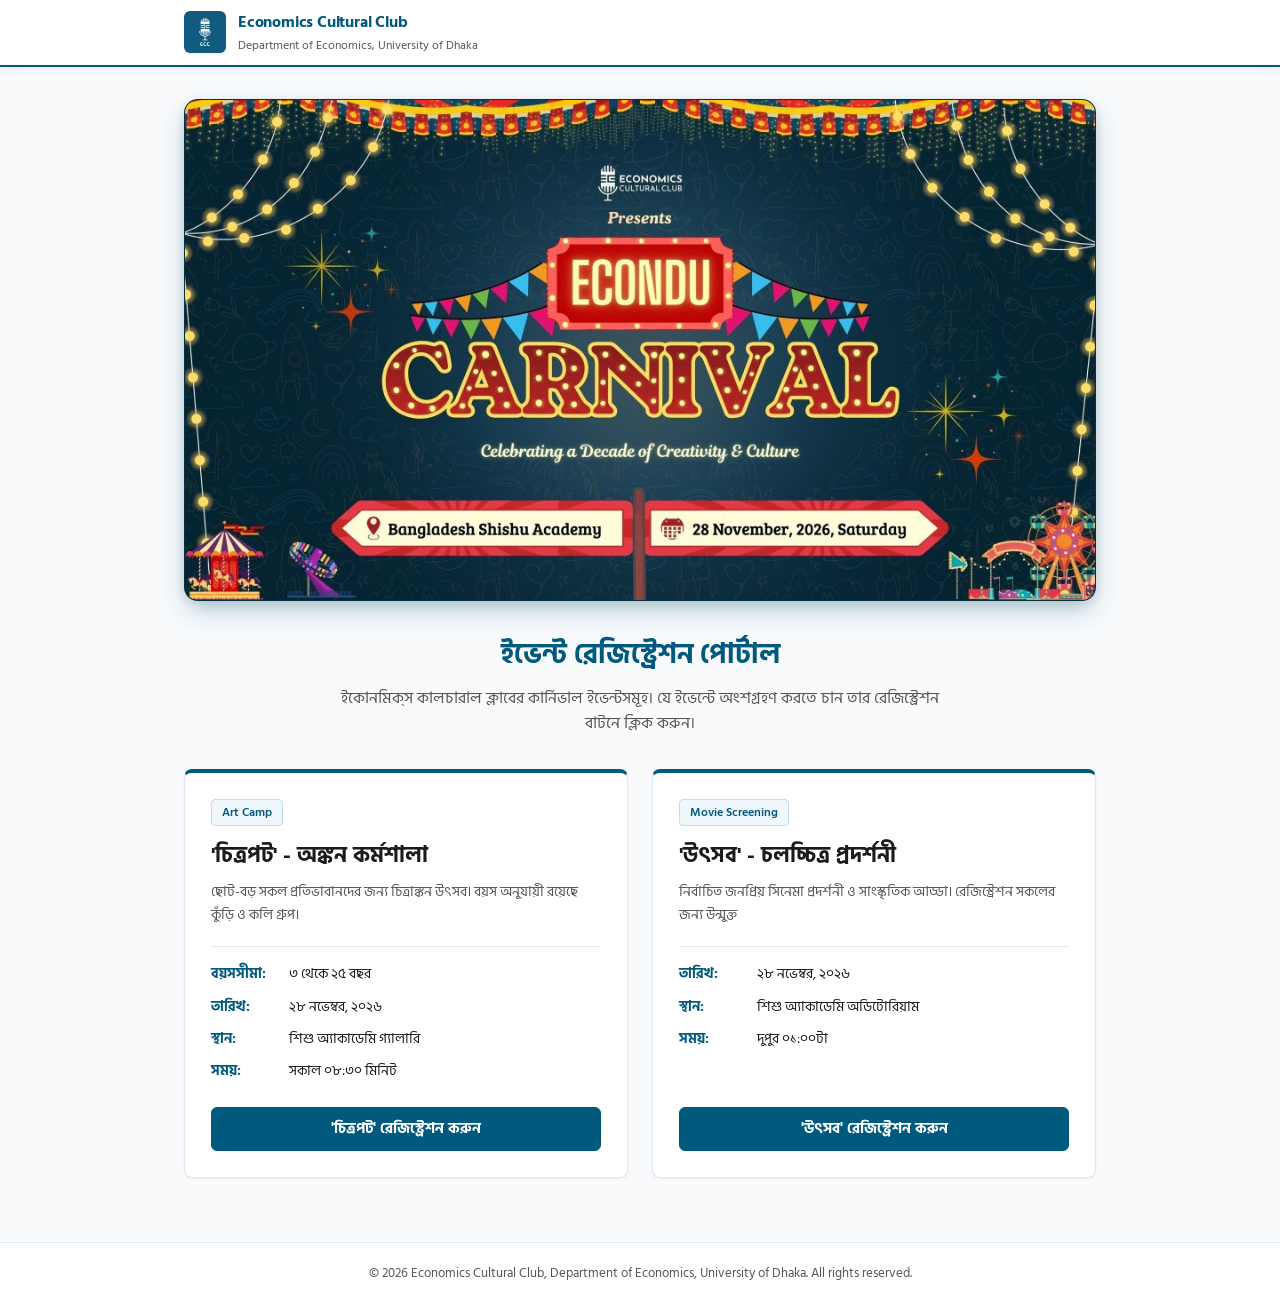
<file: index.html>
<!DOCTYPE html>
<html lang="bn">
<head>
  <meta charset="UTF-8">
  <meta name="viewport" content="width=device-width, initial-scale=1.0">
  <title>ইভেন্ট রেজিস্ট্রেশন পোর্টাল | Economics Cultural Club</title>
  
  <!-- Fonts: Kalpurush & Hind Siliguri -->
  <link rel="preconnect" href="https://fonts.maateen.me">
  <link href="https://fonts.maateen.me/kalpurush/font.css" rel="stylesheet">
  <link rel="preconnect" href="https://fonts.googleapis.com">
  <link rel="preconnect" href="https://fonts.gstatic.com" crossorigin>
  <link href="https://fonts.googleapis.com/css2?family=Hind+Siliguri:wght@400;500;600;700&display=swap" rel="stylesheet">
  
  <link rel="stylesheet" href="style.css">
  <link rel="icon" type="image/png" href="ecc-logo.png">
</head>
<body>

  <!-- Header -->
  <header class="site-header">
    <div class="header-container">
      <div class="brand-block">
        <img src="ecc-logo.png" alt="ECC Logo" class="brand-logo-img" />
        <div>
          <div class="brand-title">Economics Cultural Club</div>
          <div class="brand-subtitle">Department of Economics, University of Dhaka</div>
        </div>
      </div>
    </div>
  </header>

  <!-- Main Container -->
  <main class="main-content">
    <section class="view-section active">

      <!-- Hero Section with Header Banner & Depth Effect -->
      <div class="hero-banner-wrapper">
        <img src="hero-banner.jpg" alt="EconDU Carnival - Economics Cultural Club" class="hero-banner-img" />
      </div>

      <div class="menu-header" style="text-align: center; margin-bottom: 32px;">
        <h2 style="font-size: 28px; margin-bottom: 8px;">ইভেন্ট রেজিস্ট্রেশন পোর্টাল</h2>
        <p style="font-size: 16px; max-width: 620px; margin: 0 auto; color: var(--color-text-muted);">
          ইকোনমিক্&zwnj;স কালচারাল ক্লাবের কার্নিভাল ইভেন্টসমূহ। যে ইভেন্টে অংশগ্রহণ করতে চান তার রেজিস্ট্রেশন বাটনে ক্লিক করুন।
        </p>
      </div>

      <div class="events-grid">
        <!-- Event 1: Art Camp 'চিত্রপট' -->
        <article class="event-card">
          <div>
            <span class="event-tag">Art Camp</span>
            <h3>'চিত্রপট' - অঙ্কন কর্মশালা</h3>
            <p class="event-desc">
              ছোট-বড় সকল প্রতিভাবানদের জন্য চিত্রাঙ্কন উৎসব। বয়স অনুযায়ী রয়েছে কুঁড়ি ও কলি গ্রুপ।
            </p>
            <ul class="event-meta-list">
              <li><strong>বয়সসীমা:</strong> ৩ থেকে ২৫ বছর</li>
              <li><strong>তারিখ:</strong> ২৮ নভেম্বর, ২০২৬</li>
              <li><strong>স্থান:</strong> শিশু অ্যাকাডেমি গ্যালারি</li>
              <li><strong>সময়:</strong> সকাল ০৮:৩০ মিনিট</li>
            </ul>
          </div>
          <a href="artcamp/" class="btn btn-accent btn-full" style="text-decoration: none;">
            'চিত্রপট' রেজিস্ট্রেশন করুন
          </a>
        </article>

        <!-- Event 2: Movie Screening 'উৎসব' -->
        <article class="event-card" id="card-movie-screening">
          <div>
            <span class="event-tag">Movie Screening</span>
            <h3>'উৎসব' - চলচ্চিত্র প্রদর্শনী</h3>
            <p class="event-desc">
              নির্বাচিত জনপ্রিয় সিনেমা প্রদর্শনী ও সাংস্কৃতিক আড্ডা। রেজিস্ট্রেশন সকলের জন্য উন্মুক্ত
            </p>
            <ul class="event-meta-list">
              <li><strong>তারিখ:</strong> ২৮ নভেম্বর, ২০২৬</li>
              <li><strong>স্থান:</strong> শিশু অ্যাকাডেমি অডিটোরিয়াম</li>
              <li><strong>সময়:</strong> দুপুর ০১:০০টা</li>
            </ul>
          </div>
          <a href="https://www.tikitor.net/events/eccdu-utshob" class="btn btn-primary btn-full" style="text-decoration: none;">
            'উৎসব' রেজিস্ট্রেশন করুন
          </a>
        </article>
      </div>
    </section>
  </main>

  <!-- Footer -->
  <footer class="site-footer">
    <div>&copy; 2026 Economics Cultural Club, Department of Economics, University of Dhaka. All rights reserved.</div>
  </footer>

</body>
</html>
</file>
<file: style.css>
/* ==========================================================================
   Economics Cultural Club - Event Registration Stylesheet
   Font: Kalpurush
   Color Palette:
   - Primary: #005A7E (ECC Deep Blue/Teal)
   - Neutral Dark: #1B1B1B (Deep Charcoal)
   - Surface: #FFFFFF (White)
   ========================================================================== */

:root {
  --font-sans: 'Kalpurush', 'Hind Siliguri', -apple-system, BlinkMacSystemFont, 'Segoe UI', Roboto, Helvetica, Arial, sans-serif;
  --font-mono: ui-monospace, SFMono-Regular, Menlo, Monaco, Consolas, monospace;

  /* ECC Official Theme Colors */
  --color-primary: #005A7E;
  --color-primary-hover: #004562;
  --color-primary-light: #f0f7fa;
  --color-primary-border: #bce0ed;

  --color-text-main: #1B1B1B;
  --color-text-muted: #555555;
  --color-text-subtle: #888888;

  --color-bg: #f8fafc;
  --color-surface: #FFFFFF;
  --color-surface-subtle: #f1f5f9;
  --color-border: #e2e8f0;
  --color-border-hover: #cbd5e1;

  /* Accent (Primary ECC) */
  --color-accent: #005A7E;
  --color-accent-hover: #004562;
  --color-accent-light: #f0f7fa;
  --color-accent-border: #bce0ed;

  /* Functional status */
  --color-success: #15803d;
  --color-success-bg: #f0fdf4;
  --color-error: #b91c1c;
  --color-error-bg: #fef2f2;

  --radius-sm: 4px;
  --radius-md: 6px;
  --radius-lg: 8px;
  --shadow-subtle: 0 1px 3px 0 rgba(0, 0, 0, 0.05), 0 1px 2px -1px rgba(0, 0, 0, 0.05);
  --shadow-card: 0 4px 6px -1px rgba(0, 0, 0, 0.04), 0 2px 4px -2px rgba(0, 0, 0, 0.04);
}

*, *::before, *::after {
  box-sizing: border-box;
  margin: 0;
  padding: 0;
}

body {
  font-family: var(--font-sans);
  background-color: var(--color-bg);
  color: var(--color-text-main);
  line-height: 1.6;
  -webkit-font-smoothing: antialiased;
  min-height: 100vh;
  display: flex;
  flex-direction: column;
}

/* Tabular Numbers */
.tabular-nums, .num, .fee-amount, .age-badge, .badge {
  font-variant-numeric: tabular-nums;
}

/* Header & Nav */
.site-header {
  background-color: var(--color-surface);
  border-bottom: 2px solid var(--color-primary);
  position: sticky;
  top: 0;
  z-index: 40;
  box-shadow: 0 2px 8px rgba(0, 90, 126, 0.08);
}

.header-container {
  max-width: 960px;
  margin: 0 auto;
  padding: 10px 24px;
  display: flex;
  align-items: center;
  justify-content: space-between;
}

.brand-block {
  display: flex;
  align-items: center;
  gap: 12px;
}

.brand-logo-img {
  width: 42px;
  height: 42px;
  border-radius: var(--radius-md);
  object-fit: cover;
  box-shadow: 0 1px 3px rgba(0, 0, 0, 0.1);
}

.brand-title {
  font-size: 16px;
  font-weight: 700;
  color: var(--color-primary);
  letter-spacing: -0.2px;
}

.brand-subtitle {
  font-size: 12px;
  color: var(--color-text-muted);
}

/* User Account Bar in Header */
.user-account-bar {
  display: flex;
  align-items: center;
  gap: 12px;
}

.user-profile {
  display: flex;
  align-items: center;
  gap: 8px;
  background-color: var(--color-surface-subtle);
  padding: 4px 10px 4px 4px;
  border-radius: 9999px;
  border: 1px solid var(--color-border);
}

.user-avatar {
  width: 28px;
  height: 28px;
  border-radius: 50%;
  object-fit: cover;
  background-color: var(--color-primary);
  display: flex;
  align-items: center;
  justify-content: center;
  font-size: 11px;
  font-weight: 600;
  color: #fff;
}

.user-details {
  display: flex;
  flex-direction: column;
}

.user-name {
  font-size: 13px;
  font-weight: 600;
  color: var(--color-text-main);
  line-height: 1.2;
}

.user-email {
  font-size: 11px;
  color: var(--color-text-muted);
  line-height: 1.2;
}

.btn-signout {
  background: transparent;
  border: 1px solid var(--color-border);
  padding: 5px 12px;
  font-size: 13px;
  font-weight: 600;
  border-radius: var(--radius-md);
  color: var(--color-text-muted);
  cursor: pointer;
  font-family: inherit;
  transition: all 0.15s ease;
}

.btn-signout:hover {
  background-color: var(--color-surface-subtle);
  color: var(--color-error);
  border-color: var(--color-error);
}

/* Main Content Layout */
.main-content {
  flex: 1;
  max-width: 960px;
  width: 100%;
  margin: 0 auto;
  padding: 32px 24px 64px;
}

/* View Sections */
.view-section {
  display: none;
  animation: fadeIn 0.2s ease forwards;
}

.view-section.active {
  display: block;
}

@keyframes fadeIn {
  from { opacity: 0; transform: translateY(4px); }
  to { opacity: 1; transform: translateY(0); }
}

/* Login State View */
.auth-container {
  max-width: 440px;
  margin: 48px auto;
  background-color: var(--color-surface);
  border: 1px solid var(--color-border);
  border-radius: var(--radius-lg);
  padding: 36px 32px;
  box-shadow: 0 4px 12px rgba(0, 90, 126, 0.08);
  text-align: center;
}

.auth-logo-wrapper {
  margin-bottom: 16px;
}

.auth-logo-img {
  width: 68px;
  height: 68px;
  border-radius: var(--radius-lg);
  object-fit: contain;
  box-shadow: 0 2px 8px rgba(0, 90, 126, 0.15);
}

.auth-header h1 {
  font-size: 22px;
  font-weight: 700;
  margin-bottom: 6px;
  color: var(--color-primary);
}

.auth-header p {
  font-size: 14px;
  color: var(--color-text-muted);
  margin-bottom: 24px;
}

.auth-note {
  font-size: 12px;
  color: var(--color-text-subtle);
  margin-top: 20px;
  line-height: 1.5;
}

/* Hero Banner on Events Bridge Page */
.hero-banner-wrapper {
  margin-bottom: 32px;
  border-radius: 14px;
  overflow: hidden;
  box-shadow: 0 12px 30px -4px rgba(0, 90, 126, 0.28), 0 4px 12px rgba(0, 0, 0, 0.12);
  border: 1px solid rgba(0, 90, 126, 0.15);
  background-color: #072a38;
  position: relative;
  transition: transform 0.2s ease, box-shadow 0.2s ease;
}

.hero-banner-wrapper:hover {
  transform: translateY(-2px);
  box-shadow: 0 16px 36px -4px rgba(0, 90, 126, 0.35), 0 6px 16px rgba(0, 0, 0, 0.15);
}

.hero-banner-img {
  width: 100%;
  height: auto;
  display: block;
  object-fit: cover;
}

/* Main Menu View */
.menu-header {
  margin-bottom: 28px;
  text-align: left;
}

.menu-header h2 {
  font-size: 26px;
  font-weight: 700;
  color: var(--color-primary);
  margin-bottom: 4px;
}

.menu-header p {
  color: var(--color-text-muted);
  font-size: 15px;
}

.events-grid {
  display: grid;
  grid-template-columns: repeat(auto-fit, minmax(320px, 1fr));
  gap: 24px;
}

.events-grid > .event-card:only-child {
  max-width: 520px;
  width: 100%;
  margin: 0 auto;
}

.event-card {
  background-color: var(--color-surface);
  border: 1px solid var(--color-border);
  border-radius: var(--radius-lg);
  padding: 26px;
  box-shadow: var(--shadow-subtle);
  display: flex;
  flex-direction: column;
  justify-content: space-between;
  transition: all 0.2s ease;
  border-top: 4px solid var(--color-primary);
}

.event-card:hover {
  border-color: var(--color-primary-border);
  border-top-color: var(--color-primary);
  box-shadow: 0 8px 20px rgba(0, 90, 126, 0.1);
  transform: translateY(-2px);
}

.event-tag {
  display: inline-block;
  font-size: 12px;
  font-weight: 600;
  color: var(--color-primary);
  background-color: var(--color-primary-light);
  border: 1px solid var(--color-primary-border);
  padding: 3px 10px;
  border-radius: var(--radius-sm);
  margin-bottom: 12px;
}

.event-card h3 {
  font-size: 22px;
  font-weight: 700;
  color: var(--color-text-main);
  margin-bottom: 8px;
}

.event-card .event-desc {
  font-size: 14px;
  color: var(--color-text-muted);
  margin-bottom: 20px;
  line-height: 1.6;
}

.event-meta-list {
  list-style: none;
  font-size: 14px;
  color: var(--color-text-main);
  margin-bottom: 24px;
  display: flex;
  flex-direction: column;
  gap: 10px;
  border-top: 1px solid var(--color-border);
  padding-top: 16px;
}

.event-meta-list li {
  display: flex;
  align-items: baseline;
  gap: 8px;
}

.event-meta-list li strong {
  color: var(--color-primary);
  min-width: 70px;
}

/* Forms Common Layout */
.form-card {
  background-color: var(--color-surface);
  border: 1px solid var(--color-border);
  border-radius: var(--radius-lg);
  padding: 32px;
  box-shadow: var(--shadow-card);
}

.form-top-nav {
  display: flex;
  align-items: center;
  justify-content: space-between;
  margin-bottom: 24px;
  padding-bottom: 18px;
  border-bottom: 1px solid var(--color-border);
}

/* Highlighted Prominent Back Button */
.btn-back {
  background-color: var(--color-primary);
  color: #ffffff !important;
  border: 1px solid var(--color-primary);
  font-size: 14px;
  font-weight: 700;
  cursor: pointer;
  display: inline-flex;
  align-items: center;
  gap: 8px;
  padding: 8px 18px;
  border-radius: var(--radius-md);
  box-shadow: 0 2px 6px rgba(0, 90, 126, 0.2);
  transition: all 0.2s ease;
  font-family: inherit;
}

.btn-back:hover {
  background-color: var(--color-primary-hover);
  border-color: var(--color-primary-hover);
  transform: translateX(-3px);
  box-shadow: 0 4px 10px rgba(0, 90, 126, 0.3);
}

.form-title-group h2 {
  font-size: 24px;
  font-weight: 700;
  color: var(--color-primary);
  margin-bottom: 4px;
}

.form-title-group p {
  font-size: 14px;
  color: var(--color-text-muted);
}

.form-grid {
  display: grid;
  grid-template-columns: 1fr;
  gap: 20px;
  margin-top: 24px;
}

@media (min-width: 640px) {
  .form-grid-2 {
    grid-template-columns: 1fr 1fr;
  }
}

.form-group {
  display: flex;
  flex-direction: column;
  gap: 6px;
}

.form-group.full-width {
  grid-column: 1 / -1;
}

.form-label {
  font-size: 14px;
  font-weight: 700;
  color: var(--color-text-main);
  display: flex;
  align-items: center;
  justify-content: space-between;
}

.form-label .label-sub {
  font-size: 12px;
  font-weight: 400;
  color: var(--color-text-muted);
}

.form-control {
  height: 42px;
  padding: 0 12px;
  font-size: 14px;
  font-family: inherit;
  color: var(--color-text-main);
  background-color: #fff;
  border: 1px solid var(--color-border);
  border-radius: var(--radius-md);
  transition: border-color 0.15s ease, box-shadow 0.15s ease;
}

.form-control:focus {
  outline: none;
  border-color: var(--color-primary);
  box-shadow: 0 0 0 2px var(--color-primary-border);
}

.form-control::placeholder {
  color: var(--color-text-muted);
  opacity: 0.75;
}

.form-control:read-only,
.form-control:disabled {
  background-color: var(--color-surface-subtle);
  color: var(--color-text-muted);
  cursor: not-allowed;
  border-color: var(--color-border);
}

/* Radio / Gender Options */
.radio-group {
  display: flex;
  gap: 16px;
  align-items: center;
  height: 42px;
}

.radio-label {
  display: flex;
  align-items: center;
  gap: 6px;
  font-size: 14px;
  cursor: pointer;
  color: var(--color-text-main);
}

.radio-label input[type="radio"] {
  accent-color: var(--color-primary);
  cursor: pointer;
}

/* Age Calculation Input with Badge */
.age-input-wrapper {
  position: relative;
  display: flex;
  align-items: center;
}

.age-input-wrapper .form-control {
  padding-right: 120px;
}

.age-status-badge {
  position: absolute;
  right: 8px;
  font-size: 12px;
  padding: 2px 8px;
  border-radius: var(--radius-sm);
  background-color: var(--color-surface-subtle);
  color: var(--color-text-muted);
  border: 1px solid var(--color-border);
}

.age-status-badge.valid {
  background-color: var(--color-success-bg);
  color: var(--color-success);
  border-color: #bbf7d0;
}

.age-status-badge.invalid {
  background-color: var(--color-error-bg);
  color: var(--color-error);
  border-color: #fecaca;
}

/* Custom Group Selection Cards (Art-camp) */
.group-options {
  display: grid;
  grid-template-columns: 1fr;
  gap: 14px;
  margin-top: 6px;
}

@media (min-width: 640px) {
  .group-options {
    grid-template-columns: repeat(2, 1fr);
  }
}

.group-card {
  position: relative;
  border: 1px solid var(--color-border);
  border-radius: var(--radius-md);
  padding: 16px;
  background-color: #fff;
  cursor: pointer;
  transition: all 0.15s ease;
  display: flex;
  flex-direction: column;
  justify-content: space-between;
}

.group-card:hover:not(.disabled) {
  border-color: var(--color-primary);
  background-color: var(--color-primary-light);
}

.group-card.selected {
  border-color: var(--color-primary);
  background-color: var(--color-primary-light);
  box-shadow: 0 0 0 2px var(--color-primary);
}

.group-card.disabled {
  opacity: 0.5;
  background-color: var(--color-surface-subtle);
  border-color: var(--color-border);
  cursor: not-allowed;
  pointer-events: none;
}

.group-card-header {
  display: flex;
  align-items: flex-start;
  justify-content: space-between;
  margin-bottom: 8px;
}

.group-title {
  font-size: 16px;
  font-weight: 700;
  color: var(--color-text-main);
  line-height: 1.3;
}

.group-age-badge {
  font-size: 12px;
  font-weight: 600;
  color: var(--color-text-muted);
  background-color: var(--color-surface-subtle);
  padding: 2px 6px;
  border-radius: var(--radius-sm);
  border: 1px solid var(--color-border);
  white-space: nowrap;
}

.group-card.selected .group-age-badge {
  background-color: #fff;
  border-color: var(--color-primary-border);
  color: var(--color-primary);
}

.group-meta {
  font-size: 13px;
  color: var(--color-text-muted);
  margin-bottom: 12px;
}

.group-fee {
  font-size: 17px;
  font-weight: 700;
  color: var(--color-text-main);
  border-top: 1px dashed var(--color-border);
  padding-top: 8px;
  margin-top: auto;
}

.group-card.selected .group-fee {
  color: var(--color-primary);
  border-top-color: var(--color-primary-border);
}

/* Fee Display Block */
.fee-summary-box {
  background-color: var(--color-primary-light);
  border: 1px solid var(--color-primary-border);
  border-radius: var(--radius-md);
  padding: 16px 20px;
  display: flex;
  align-items: center;
  justify-content: space-between;
}

.fee-summary-label {
  font-size: 15px;
  font-weight: 700;
  color: var(--color-primary);
}

.fee-summary-note {
  font-size: 13px;
  color: var(--color-text-muted);
}

.fee-summary-val {
  font-size: 24px;
  font-weight: 800;
  color: var(--color-primary);
  letter-spacing: -0.5px;
}

/* Shared Payment Details Section */
.payment-section {
  margin-top: 32px;
  border-top: 1px solid var(--color-border);
  padding-top: 24px;
}

.payment-header-flex {
  display: flex;
  flex-direction: column;
  gap: 12px;
  margin-bottom: 20px;
}

@media (min-width: 640px) {
  .payment-header-flex {
    flex-direction: row;
    align-items: center;
    justify-content: space-between;
  }
}

.payment-fee-badge {
  background-color: var(--color-primary-light);
  border: 2px solid var(--color-primary);
  border-radius: var(--radius-md);
  padding: 8px 18px;
  display: inline-flex;
  align-items: baseline;
  gap: 8px;
  box-shadow: 0 2px 6px rgba(0, 90, 126, 0.1);
}

.payment-fee-badge .fee-label {
  font-size: 13px;
  font-weight: 700;
  color: var(--color-text-muted);
}

.payment-fee-badge .fee-value {
  font-size: 26px;
  font-weight: 800;
  color: var(--color-primary);
  letter-spacing: -0.5px;
}

.payment-grid-2 {
  display: grid;
  grid-template-columns: 1fr;
  gap: 16px;
}

@media (min-width: 640px) {
  .payment-grid-2 {
    grid-template-columns: 1fr 1fr;
  }
}

/* Large Center QR Container */
.qr-large-container {
  margin-top: 20px;
  border: 1px solid var(--color-border);
  border-radius: var(--radius-md);
  background-color: #fff;
  padding: 20px;
  display: flex;
  flex-direction: column;
  align-items: center;
  justify-content: center;
  text-align: center;
  box-shadow: var(--shadow-subtle);
}

.qr-large-wrapper {
  width: 280px;
  max-width: 100%;
  background-color: #fff;
  border: 2px solid var(--color-primary-border);
  border-radius: var(--radius-md);
  padding: 10px;
  display: flex;
  align-items: center;
  justify-content: center;
  overflow: hidden;
  margin-bottom: 10px;
  box-shadow: 0 4px 12px rgba(0, 90, 126, 0.08);
}

.qr-large-wrapper img {
  width: 100%;
  height: auto;
  object-fit: contain;
  display: block;
}

.qr-large-caption {
  font-size: 14px;
  font-weight: 700;
  color: var(--color-primary);
  margin-top: 4px;
}

.section-title {
  font-size: 18px;
  font-weight: 700;
  color: var(--color-primary);
  margin-bottom: 4px;
}

.section-desc {
  font-size: 14px;
  color: var(--color-text-muted);
}

.payment-grid {
  display: grid;
  grid-template-columns: 1fr;
  gap: 16px;
}

@media (min-width: 768px) {
  .payment-grid {
    grid-template-columns: 1fr 1fr auto;
  }
}

.payment-card {
  background-color: #fff;
  border: 1px solid var(--color-border);
  border-radius: var(--radius-md);
  padding: 18px;
}

.payment-card-title {
  font-size: 13px;
  font-weight: 700;
  text-transform: uppercase;
  letter-spacing: 0.5px;
  color: var(--color-primary);
  margin-bottom: 12px;
  display: flex;
  align-items: center;
  justify-content: space-between;
  border-bottom: 1px solid var(--color-border);
  padding-bottom: 6px;
}

.payment-details-list {
  display: flex;
  flex-direction: column;
  gap: 7px;
  font-size: 13px;
}

.payment-row {
  display: flex;
  justify-content: space-between;
  gap: 8px;
}

.payment-row span:first-child {
  color: var(--color-text-muted);
}

.payment-row span:last-child {
  font-weight: 600;
  color: var(--color-text-main);
  text-align: right;
}

.copy-pill {
  background-color: var(--color-primary-light);
  border: 1px solid var(--color-primary-border);
  border-radius: var(--radius-sm);
  padding: 2px 8px;
  font-size: 12px;
  font-family: var(--font-mono);
  cursor: pointer;
  display: inline-flex;
  align-items: center;
  gap: 4px;
  color: var(--color-primary);
  font-weight: 600;
  transition: all 0.15s ease;
}

.copy-pill:hover {
  background-color: var(--color-primary);
  color: #fff;
}

/* QR Code Container */
.qr-container {
  min-width: 170px;
  display: flex;
  flex-direction: column;
  align-items: center;
  justify-content: center;
  border: 1px solid var(--color-border);
  border-radius: var(--radius-md);
  background-color: #fff;
  padding: 14px;
  text-align: center;
}

.qr-image-wrapper {
  width: 140px;
  height: 140px;
  background-color: #fff;
  border: 1px solid var(--color-border);
  border-radius: var(--radius-sm);
  display: flex;
  align-items: center;
  justify-content: center;
  overflow: hidden;
  margin-bottom: 8px;
  position: relative;
}

.qr-image-wrapper img {
  width: 100%;
  height: 100%;
  object-fit: contain;
}

.qr-caption {
  font-size: 12px;
  font-weight: 700;
  color: var(--color-primary);
}

/* Verification inputs */
.verification-box {
  margin-top: 18px;
  background-color: var(--color-primary-light);
  border: 1px solid var(--color-primary-border);
  border-radius: var(--radius-md);
  padding: 18px;
}

@media (min-width: 768px) {
  .form-grid-3 {
    grid-template-columns: 1fr 1fr 1fr;
  }
}

/* Buttons */
.btn {
  display: inline-flex;
  align-items: center;
  justify-content: center;
  gap: 8px;
  height: 44px;
  padding: 0 20px;
  font-size: 15px;
  font-weight: 700;
  border-radius: var(--radius-md);
  border: 1px solid transparent;
  cursor: pointer;
  transition: all 0.15s ease;
  font-family: inherit;
}

.btn-primary {
  background-color: var(--color-primary);
  color: #fff;
  border-color: var(--color-primary);
}

.btn-primary:hover:not(:disabled) {
  background-color: var(--color-primary-hover);
}

.btn-primary:disabled {
  opacity: 0.5;
  cursor: not-allowed;
}

.btn-accent {
  background-color: var(--color-primary);
  color: #fff;
  border-color: var(--color-primary);
}

.btn-accent:hover:not(:disabled) {
  background-color: var(--color-primary-hover);
}

.btn-outline {
  background-color: transparent;
  border-color: var(--color-border);
  color: var(--color-text-main);
}

.btn-outline:hover {
  background-color: var(--color-surface-subtle);
  border-color: var(--color-border-hover);
}

.btn-full {
  width: 100%;
}

/* Toast Alerts */
.toast-container {
  position: fixed;
  bottom: 24px;
  right: 24px;
  display: flex;
  flex-direction: column;
  gap: 8px;
  z-index: 100;
}

.toast {
  background-color: var(--color-text-main);
  color: #fff;
  padding: 12px 18px;
  border-radius: var(--radius-md);
  font-size: 14px;
  box-shadow: 0 10px 15px -3px rgba(0, 0, 0, 0.1);
  display: flex;
  align-items: center;
  gap: 10px;
  animation: slideIn 0.2s ease forwards;
}

.toast.error {
  background-color: var(--color-error);
}

.toast.success {
  background-color: var(--color-success);
}

@keyframes slideIn {
  from { transform: translateY(10px); opacity: 0; }
  to { transform: translateY(0); opacity: 1; }
}

/* Success Modal */
.modal-overlay {
  position: fixed;
  inset: 0;
  background-color: rgba(27, 27, 27, 0.65);
  backdrop-filter: blur(2px);
  display: none;
  align-items: center;
  justify-content: center;
  padding: 20px;
  z-index: 110;
}

.modal-overlay.active {
  display: flex;
}

.modal-card {
  background-color: #fff;
  border: 1px solid var(--color-border);
  border-radius: var(--radius-lg);
  max-width: 480px;
  width: 100%;
  padding: 36px 32px;
  text-align: center;
  box-shadow: 0 20px 25px -5px rgba(0, 0, 0, 0.15);
  animation: modalPop 0.2s ease forwards;
}

@keyframes modalPop {
  from { transform: scale(0.95); opacity: 0; }
  to { transform: scale(1); opacity: 1; }
}

.modal-icon-success {
  width: 52px;
  height: 52px;
  background-color: var(--color-primary-light);
  border: 1px solid var(--color-primary-border);
  color: var(--color-primary);
  border-radius: 50%;
  display: inline-flex;
  align-items: center;
  justify-content: center;
  margin-bottom: 16px;
}

.modal-card h3 {
  font-size: 22px;
  font-weight: 700;
  color: var(--color-primary);
  margin-bottom: 12px;
}

.modal-card p {
  font-size: 15px;
  color: var(--color-text-main);
  margin-bottom: 24px;
  line-height: 1.6;
}

/* Footer */
.site-footer {
  border-top: 1px solid var(--color-border);
  background-color: var(--color-surface);
  padding: 20px 24px;
  text-align: center;
  font-size: 13px;
  color: var(--color-text-muted);
}
</file>
